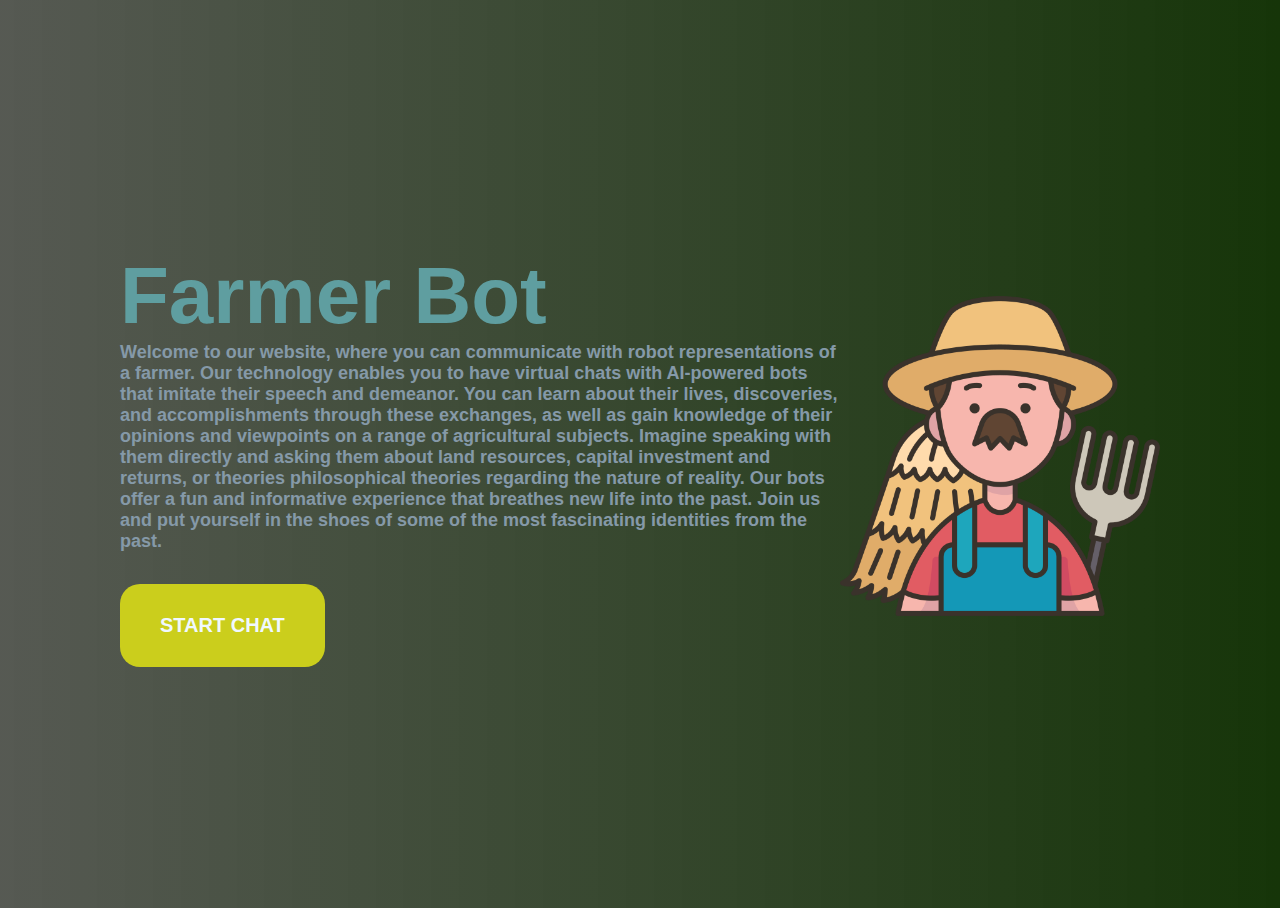
<file: index.html>
<!DOCTYPE html>
<html lang="en">
<head>
    <meta charset="UTF-8">
    <meta http-equiv="X-UA-Compatible" content="IE=edge">
    <meta name="viewport" content="width=device-width, initial-scale=1.0">
    <title>Chatbot</title>
    <link rel="stylesheet" href="https://cdnjs.cloudflare.com/ajax/libs/font-awesome/4.7.0/css/font-awesome.min.css">
    <link href="https://fonts.googleapis.com/css2?family=Nunito:wght@300&display=swap" rel="stylesheet">
    <link rel="stylesheet" href="/index.css">
    <link rel="icon" type="image/x-icon" href="E:/forum & bot/images/favicon.ico">

</head>
<body>
    <div class="parent">
        <div class="desc">
            <h1 class="text">Farmer Bot</h1>
            <p style="font-size: 18px;">
                Welcome to our website, where you can communicate with robot representations of a farmer. Our technology enables you to have virtual chats with AI-powered bots that imitate their speech and demeanor. You can learn about their lives, discoveries, and accomplishments through these exchanges, as well as gain knowledge of their opinions and viewpoints on a range of agricultural subjects. Imagine speaking with them directly and asking them about land resources, capital investment and returns, or theories philosophical theories regarding the nature of reality. Our bots offer a fun and informative experience that breathes new life into the past. Join us and put yourself in the shoes of some of the most fascinating identities from the past.
            </p>
            <button id="init">START CHAT</button>
        </div>
        <div>
            <img src="/farmer.png" alt="" class="bot-img">
        </div>
    </div>
    <div id="test" style="position: fixed; bottom: 4rem;right:8rem;display: none;">
        <div class="child" id="chatbot">
            <div class="header">
                <div class="h-child">
                    <img src="/farmer.png" alt="avatar" id="avatar">
                    <div>
                        <span class="name">Chatbot</span>
                        <br>
                        <span style="color:lawngreen;
                        ">online</span>
                    </div>
                </div>
                <div>
                    <button class="refbtn"><i class="fa fa-refresh" onclick="initChat()"></i></button>
                </div>
            </div>

            <div id="chat-box">

            </div>

            <div class="footer">
                <span>powered by @wizards</span>
            </div>
        </div>
    </div>
    <script src="/index.js"></script>
</body>
</html>
</file>
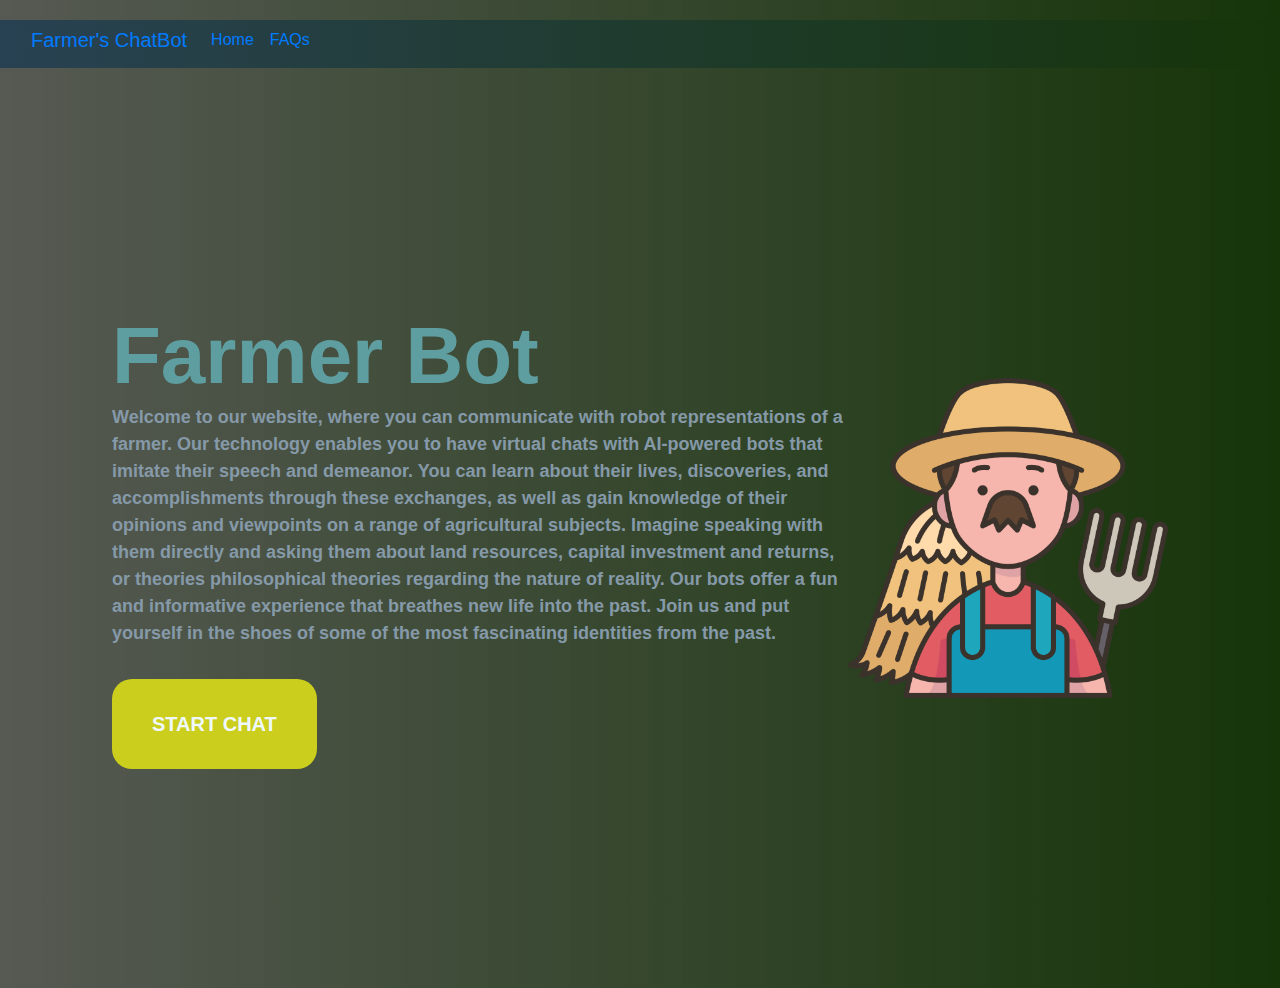
<file: bot.html>
<!DOCTYPE html>
<html lang="en">

<head>
    <meta charset="UTF-8">
    <meta http-equiv="X-UA-Compatible" content="IE=edge">
    <meta name="viewport" content="width=device-width, initial-scale=1.0">
    <title>Chatbot</title>

    <script src="https://code.jquery.com/jquery-3.6.0.min.js"></script>
    <script src="https://cdn.jsdelivr.net/npm/bootstrap@4.6.1/dist/js/bootstrap.bundle.min.js"></script>
    <link rel="stylesheet" href="https://cdn.jsdelivr.net/npm/bootstrap@4.6.1/dist/css/bootstrap.min.css" />
  

    <link href="https://cdn.jsdelivr.net/npm/bootstrap@5.3.0-alpha3/dist/css/bootstrap.min.css" rel="stylesheet" integrity="sha384-KK94CHFLLe+nY2dmCWGMq91rCGa5gtU4mk92HdvYe+M/SXH301p5ILy+dN9+nJOZ" crossorigin="anonymous">
    <link rel="stylesheet" href="https://cdnjs.cloudflare.com/ajax/libs/font-awesome/4.7.0/css/font-awesome.min.css">
    <link href="https://fonts.googleapis.com/css2?family=Nunito:wght@300&display=swap" rel="stylesheet">
    <link rel="stylesheet" href="/index.css">
    <link rel="icon" type="image/x-icon" href="E:/forum & bot/images/favicon.ico">
    <script src="resources/lightbox/ekko-lightbox.js"></script>
  <link rel="stylesheet" href="resources/lightbox/ekko-lightbox.css"/>
    <link rel="stylesheet" href="resources/aos/aos.css">
    <script src="resources/aos/aos.js"></script>

</head>

<body>

    <nav class="navbar navbar-expand-lg bg-body-tertiary navbar bg-primary test" data-bs-theme="dark">
        <div class="container-fluid">
          <a class="navbar-brand" href="#">Farmer's ChatBot</a>
          <button class="navbar-toggler" type="button" data-bs-toggle="collapse" data-bs-target="#navbarNav" aria-controls="navbarNav" aria-expanded="false" aria-label="Toggle navigation">
            <span class="navbar-toggler-icon"></span>
          </button>
          <div class="collapse navbar-collapse" id="navbarNav">
            <ul class="navbar-nav">
              <li class="nav-item">
                <a class="nav-link active" aria-current="page" href="/home.html">Home</a>
              </li>
              <li class="nav-item">
                <a class="nav-link" href="/forum.html">FAQs</a>
              </li>
            </ul>
          </div>
        </div>
      </nav>

    <div class="parent">
        <div class="desc">
            <h1 class="text">Farmer Bot</h1>
            <p style="font-size: 18px;">
                Welcome to our website, where you can communicate with robot representations of a farmer. Our technology
                enables you to have virtual chats with AI-powered bots that imitate their speech and demeanor. You can
                learn about their lives, discoveries, and accomplishments through these exchanges, as well as gain
                knowledge of their opinions and viewpoints on a range of agricultural subjects. Imagine speaking with
                them directly and asking them about land resources, capital investment and returns, or theories
                philosophical theories regarding the nature of reality. Our bots offer a fun and informative experience
                that breathes new life into the past. Join us and put yourself in the shoes of some of the most
                fascinating identities from the past.
            </p>
            <button id="init">START CHAT</button>
        </div>
        <div data-aos="fade-up" data-aos-duration="2000">
            <img src="/farmer.png" alt="" class="bot-img">
        </div>
    </div>
    <div id="test" style="position: fixed; bottom: 4rem;right:8rem;display: none;">
        <div class="child" id="chatbot">
            <div class="header">
                <div class="h-child">
                    <img src="/farmer.png" alt="avatar" id="avatar">
                    <div>
                        <span class="name">Chatbot</span>
                        <br>
                        <span style="color:lawngreen;
                        ">online</span>
                    </div>
                </div>
                <div>
                    <button class="refbtn"><i class="fa fa-refresh" onclick="initChat()"></i></button>
                </div>
            </div>

            <div id="chat-box">

            </div>

            <div class="footer">
                <span>powered by @wizards</span>
            </div>
        </div>
    </div>
    <script src="/index.js"></script>
</body>
<script>
    $(function() {
    AOS.init();
    //script for light box
  $(document).on('click', '[data-toggle="lightbox"]', function(event) {
        event.preventDefault();
        $(this).ekkoLightbox();
    })
  });
  </script>
</html>
</file>
<file: index.css>
html,body{
    height: 100%;
}

body{
    font-family: 'Segoe UI', Tahoma, Geneva, Verdana, sans-serif;
    background: linear-gradient(90deg,rgba(49, 53, 45, 0.82),rgb(22, 53, 9));
    transition: 1s all ease-in-out;
}
.test{
    background: linear-gradient(90deg,rgba(49, 53, 45, 0.82),rgba(22, 53, 9));
    background-size: cover;
    background-position: center;
    margin-top: 0px;
    padding-top: 0px;
    color: white;
}

#init{
    margin-top: 2rem;
    background:rgb(203, 206, 28);
    border:none;
    padding:30px 40px;
    border-radius: 20px;
    font-size: 20px;
    font-weight: 900;
    color: aliceblue;
    cursor:pointer;
}

.desc p{
    color:rgb(133,153,168);
    margin:0;
    
    font-weight: 700;
}

.text{
    font-size:80px;
    font-weight: 800;
    color:cadetblue;
    margin:0;
}

.parent{
    position:relative;
    height: 100%;
    padding:0 7rem;
    display: flex;
    justify-content: space-between;
    align-items: center;

}

.bot-img{
    width:20rem;
    height:20rem;
}

.child{
    box-shadow: 0 0 2px salmon;
    border-radius: 15px;
    height: 40rem;
    width:20rem;
    margin: auto;
    background: #E4ECF1;
}

.header img{
    width:50px;
    height: 50px;
    border-radius: 50%;
    margin: 0 0.5rem;
    border:1px solid rgb(133,153,168);
    padding:5px;
}

.header{
    position: absolute;
    top:0;
    display: flex;
    align-items: center;
    border-bottom: 1px solid whitesmoke;
    background: white;
    width: 20rem;
    padding: 5px 0;
    border-top-right-radius: 17px;
    border-top-left-radius: 17px;
    z-index: 1;
    box-shadow: 0 0 2px rgb(175,175,175);

}

.h-child{
    display: flex;
    align-items: center;

}

.header span{
    font-size: 17px;
    margin:0;
    padding: 0;
}

.refbtn{
    position: absolute;
    bottom: 1rem;
    right: 1rem;
    background: none;
    border: none;
    border-radius: 50%;
    color:indianred;
    font-size: 30px;
    cursor:pointer;
}

.name{
    font-weight: 600;
}

.footer{
    position: absolute;
    bottom: 0;
    width:20rem;
    background:#E4ECF1;
    border-bottom-left-radius: 17px;
    border-bottom-right-radius: 17px;
    color:red;
    padding : 14px 0;
    text-align: center;
    font-size: 16px;
    box-shadow: 0 0 3px rgb(85, 20, 26);
}

#chat-box{
    position: relative;
    top:40px;
    padding: 20px 10px;
    font-size: 12px;
    height: 34rem;
    overflow: auto;
    background: rgb(185, 201, 247);
    text-align: center;
}

/* js file classes */

.msg{
    background: white;
    padding: 5px 15px;
    border-top-right-radius: 17px;
    border-bottom-left-radius: 17px;
    border-bottom-right-radius: 17px;
    width:max-content;
    font-size: 16px;
    color:lightslategray;
    box-shadow: 0 0 5px rgb(226,226,226);
    max-width: 65%;
}

.test{
    text-align: right;
    margin:20px 0;

}

.rep{
    background: rgb(207, 169, 112);
    color:lightslategray;
    padding: 5px 15px;
    border-top-right-radius: 17px;
    border-bottom-left-radius: 17px;
    border-top-left-radius: 17px;
    font-size:16px;
    box-shadow:0 0 5px rgb(235, 126, 126);
}

.opt{
    padding:5px 20px;
    columns:lightsalmon;
    border:1px solid blueviolet;
    border-radius: 1rem;
    margin:0.3rem 0.5rem;
    display: inline-block;
    cursor:pointer;
    font-weight: 500;
    background: white;
    text-align: center;
    font-size: 16px;
    color:blueviolet;

}

.link{
    text-decoration: none;
    display: block;
    text-align: center;
    color: aliceblue;
    background: blueviolet;
}
m-link{
    text-decoration: none;
}

.link:active{
    background: white;
    border:1px solid blueviolet;
    color:blueviolet;
}
</file>
